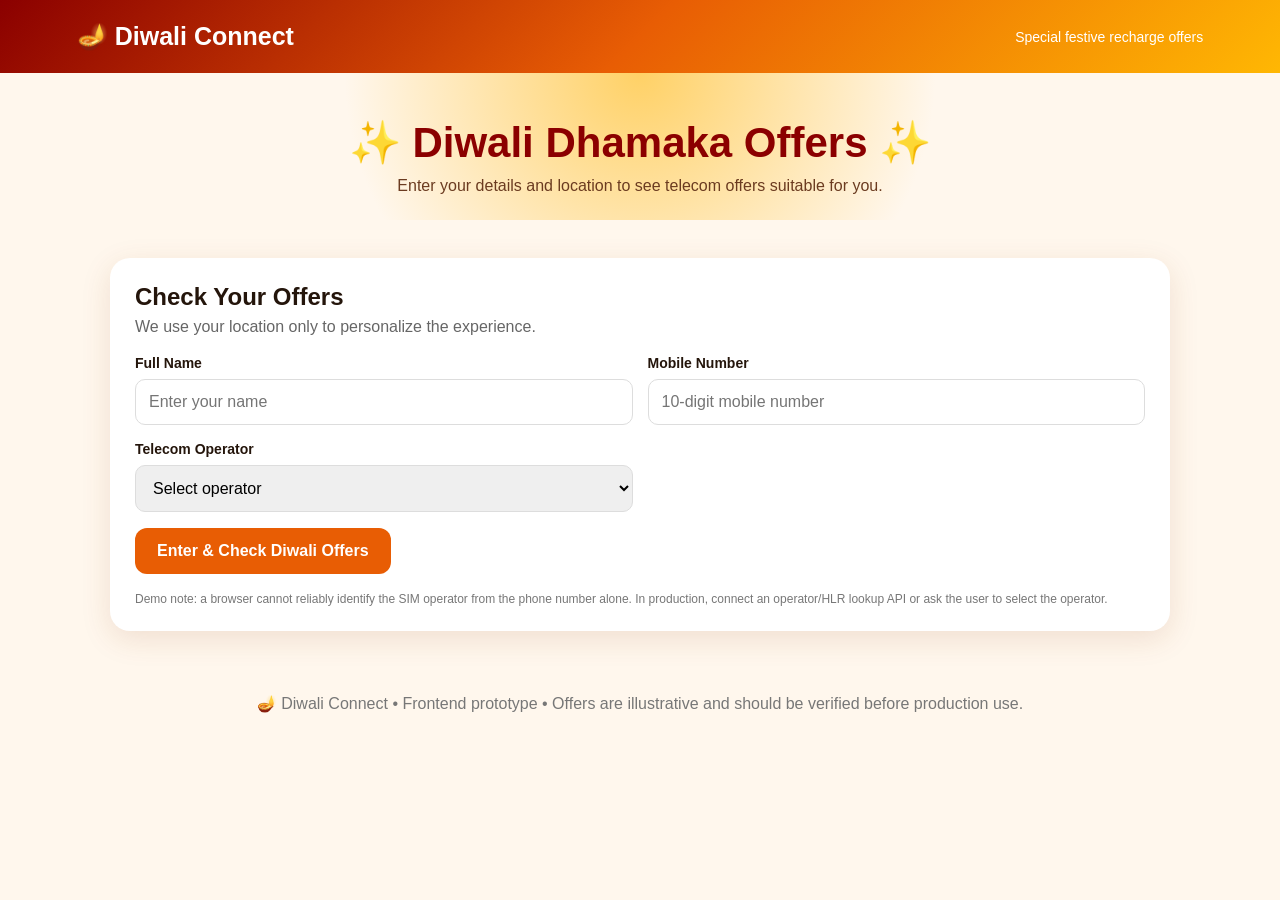
<file: diwali_telecom_frontend.html>
<!DOCTYPE html>
<html lang="en">
<head>
<meta charset="UTF-8">
<meta name="viewport" content="width=device-width, initial-scale=1.0">
<title>Diwali Telecom Offers</title>
<style>
*{box-sizing:border-box;margin:0;padding:0}
body{font-family:Inter,Arial,sans-serif;background:#fff7ed;color:#24150b}
button,input,select{font:inherit}
.header{background:linear-gradient(135deg,#8b0000,#e85d04,#ffb703);color:#fff;padding:22px 6%;display:flex;justify-content:space-between;align-items:center}
.logo{font-size:25px;font-weight:800}.festival{font-size:14px}
.hero{text-align:center;padding:45px 20px 25px;background:radial-gradient(circle at top,#ffd166,transparent 45%)}
.hero h1{font-size:42px;color:#8b0000}.hero p{margin-top:10px;color:#6b3b20}
.container{max-width:1100px;margin:auto;padding:20px}
.card{background:white;border-radius:20px;padding:25px;box-shadow:0 8px 30px #8b451322;margin:18px 0}
.form-grid{display:grid;grid-template-columns:repeat(2,1fr);gap:15px}
label{font-weight:700;font-size:14px}.field{margin-top:7px;width:100%;padding:13px;border:1px solid #ddd;border-radius:10px}
.primary{background:#e85d04;color:white;border:0;border-radius:12px;padding:14px 22px;font-weight:800;cursor:pointer;margin-top:16px}
.location{background:#fff3cd;border:1px solid #ffcf5c;padding:12px;border-radius:10px;margin-top:15px;display:none}
.profile{display:none}
.profile-head{display:flex;justify-content:space-between;align-items:center;gap:15px;flex-wrap:wrap}
.badge{background:#ffe5d0;color:#9c2c00;padding:7px 12px;border-radius:20px;font-weight:800}
.details{display:grid;grid-template-columns:repeat(3,1fr);gap:12px;margin-top:18px}
.detail{background:#fff8f0;padding:14px;border-radius:12px}.detail small{display:block;color:#777;margin-bottom:5px}
.offers{display:none}.offer-grid{display:grid;grid-template-columns:repeat(3,1fr);gap:18px}
.offer{border:2px solid #ffe0c2;border-radius:18px;padding:20px;position:relative;background:#fff}
.offer.hot{border-color:#e85d04;transform:translateY(-3px)}
.ribbon{position:absolute;right:12px;top:12px;background:#e85d04;color:#fff;padding:5px 9px;border-radius:10px;font-size:11px;font-weight:800}
.operator{font-weight:800;color:#8b0000;font-size:18px}.price{font-size:34px;font-weight:900;margin:14px 0 5px}.valid{color:#666}.benefits{margin:15px 0;line-height:1.9;list-style:none}.benefits li:before{content:"✓ ";color:#e85d04;font-weight:bold}
.buy{width:100%;border:0;background:#8b0000;color:#fff;padding:12px;border-radius:10px;font-weight:800;cursor:pointer}
.note{font-size:12px;color:#777;margin-top:18px}
footer{text-align:center;padding:25px;color:#777}
@media(max-width:800px){.form-grid,.details,.offer-grid{grid-template-columns:1fr}.hero h1{font-size:32px}.header{padding:18px 5%}}
</style>
</head>
<body>
<header class="header">
  <div class="logo">🪔 Diwali Connect</div>
  <div class="festival">Special festive recharge offers</div>
</header>

<section class="hero">
  <h1>✨ Diwali Dhamaka Offers ✨</h1>
  <p>Enter your details and location to see telecom offers suitable for you.</p>
</section>

<main class="container">
  <section class="card" id="entryCard">
    <h2>Check Your Offers</h2>
    <p style="margin-top:7px;color:#666">We use your location only to personalize the experience.</p>

    <div class="form-grid" style="margin-top:18px">
      <div>
        <label>Full Name</label>
        <input class="field" id="name" placeholder="Enter your name">
      </div>
      <div>
        <label>Mobile Number</label>
        <input class="field" id="phone" inputmode="numeric" maxlength="10" placeholder="10-digit mobile number">
      </div>
      <div>
        <label>Telecom Operator</label>
        <select class="field" id="operator">
          <option value="">Select operator</option>
          <option>Jio</option>
          <option>Airtel</option>
          <option>Vi</option>
          <option>BSNL</option>
        </select>
      </div>
  </div>

    <button class="primary" onclick="checkOffers()">Enter & Check Diwali Offers</button>
    <div class="location" id="locationBox"></div>
    <p class="note">Demo note: a browser cannot reliably identify the SIM operator from the phone number alone. In production, connect an operator/HLR lookup API or ask the user to select the operator.</p>
  </section>

  <section class="card profile" id="profile">
    <div class="profile-head">
      <div>
        <h2 id="welcome"></h2>
        <p style="margin-top:6px;color:#666">Your personalized festive offer dashboard</p>
      </div>
      <span class="badge" id="operatorBadge"></span>
    </div>
    <div class="details">
      <div class="detail"><small>Customer</small><strong id="pName"></strong></div>
      <div class="detail"><small>Mobile</small><strong id="pPhone"></strong></div>
      <div class="detail"><small>Location</small><strong id="pLocation"></strong></div>
    </div>
  </section>

  <section class="card offers" id="offers">
    <h2 id="offerTitle">Recommended Diwali Offers</h2>
    <p style="margin-top:6px;color:#666">Festival offers shown below are demo offers for your frontend prototype.</p>
    <div class="offer-grid" id="offerGrid" style="margin-top:20px"></div>
  </section>
</main>

<footer>🪔 Diwali Connect • Frontend prototype • Offers are illustrative and should be verified before production use.</footer>

<script>
const offerData = {
  Jio: [
    {price:"₹349", validity:"28 days", data:"2 GB/day", extra:"Unlimited 5G + festive OTT benefit", hot:true},
    {price:"₹899", validity:"90 days", data:"2 GB/day + 20 GB", extra:"5G + entertainment bundle"},
    {price:"₹3599", validity:"365 days", data:"2.5 GB/day", extra:"Unlimited 5G + annual benefits"}
  ],
  Airtel: [
    {price:"₹349", validity:"28 days", data:"2 GB/day", extra:"Unlimited 5G + festive benefit", hot:true},
    {price:"₹979", validity:"84 days", data:"2 GB/day", extra:"Unlimited 5G + Adobe Express"},
    {price:"₹3599", validity:"365 days", data:"2 GB/day", extra:"Unlimited 5G + annual benefits"}
  ],
  Vi: [
    {price:"₹299", validity:"28 days", data:"1 GB/day", extra:"Unlimited calls + Vi Movies & TV", hot:true},
    {price:"₹348", validity:"28 days", data:"50 GB", extra:"Data pack + festive bonus"},
    {price:"₹488", validity:"56 days", data:"100 GB", extra:"Work-from-home style data benefit"}
  ],
  BSNL: [
    {price:"₹199", validity:"30 days", data:"Daily data + calls", extra:"Festive recharge benefit", hot:true},
    {price:"₹399", validity:"30 days", data:"High-data combo", extra:"Calls + SMS + data"},
    {price:"₹1999", validity:"365 days", data:"Annual combo", extra:"Long-validity festive plan"}
  ]
};

function checkOffers(){
  const name=document.getElementById("name").value.trim();
  const phone=document.getElementById("phone").value.trim();
  const operator=document.getElementById("operator").value;
  const locBox=document.getElementById("locationBox");

  if(!name || !/^\d{10}$/.test(phone) || !operator){
    alert("Please enter your name, valid 10-digit mobile number, and telecom operator.");
    return;
  }

  // Browser permission prompt happens here after the user clicks the button.
  if(!navigator.geolocation){
    showDashboard(name,phone,operator,"Location unavailable");
    return;
  }

  locBox.style.display="block";
  locBox.textContent="📍 Requesting your location permission...";

  navigator.geolocation.getCurrentPosition(
    pos=>{
      const lat=pos.coords.latitude.toFixed(4);
      const lon=pos.coords.longitude.toFixed(4);
      // For a real app, send lat/lon to your backend/geocoding service.
      showDashboard(name,phone,operator,`GPS: ${lat}, ${lon}`);
      locBox.textContent="✅ Location permission granted.";
    },
    ()=>{
      showDashboard(name,phone,operator,"Location permission not granted");
      locBox.textContent="⚠️ Location permission was not granted. You can still view the demo offers.";
    },
    {enableHighAccuracy:false,timeout:10000,maximumAge:300000}
  );
}

function showDashboard(name,phone,operator,location){
  document.getElementById("entryCard").style.display="none";
  document.getElementById("profile").style.display="block";
  document.getElementById("offers").style.display="block";

  document.getElementById("welcome").textContent=`Welcome, ${name}! 🪔`;
  document.getElementById("operatorBadge").textContent=operator;
  document.getElementById("pName").textContent=name;
  document.getElementById("pPhone").textContent=phone.replace(/(\d{2})\d{6}(\d{2})/,"$1******$2");
  document.getElementById("pLocation").textContent=location;
  document.getElementById("offerTitle").textContent=`${operator} Diwali Offers for You`;

  const grid=document.getElementById("offerGrid");
  grid.innerHTML="";
  offerData[operator].forEach(o=>{
    grid.innerHTML += `
      <article class="offer ${o.hot?'hot':''}">
        ${o.hot?'<span class="ribbon">DIWALI SPECIAL</span>':''}
        <div class="operator">${operator}</div>
        <div class="price">${o.price}</div>
        <div class="valid">${o.validity}</div>
        <ul class="benefits">
          <li>${o.data}</li>
          <li>Unlimited voice calls</li>
          <li>${o.extra}</li>
          <li>Festival rewards*</li>
        </ul>
        <button class="buy" onclick="alert('Demo: connect this button to your recharge/payment flow.')">Choose Offer</button>
      </article>`;
  });
}
</script>
</body>
</html>
</file>
